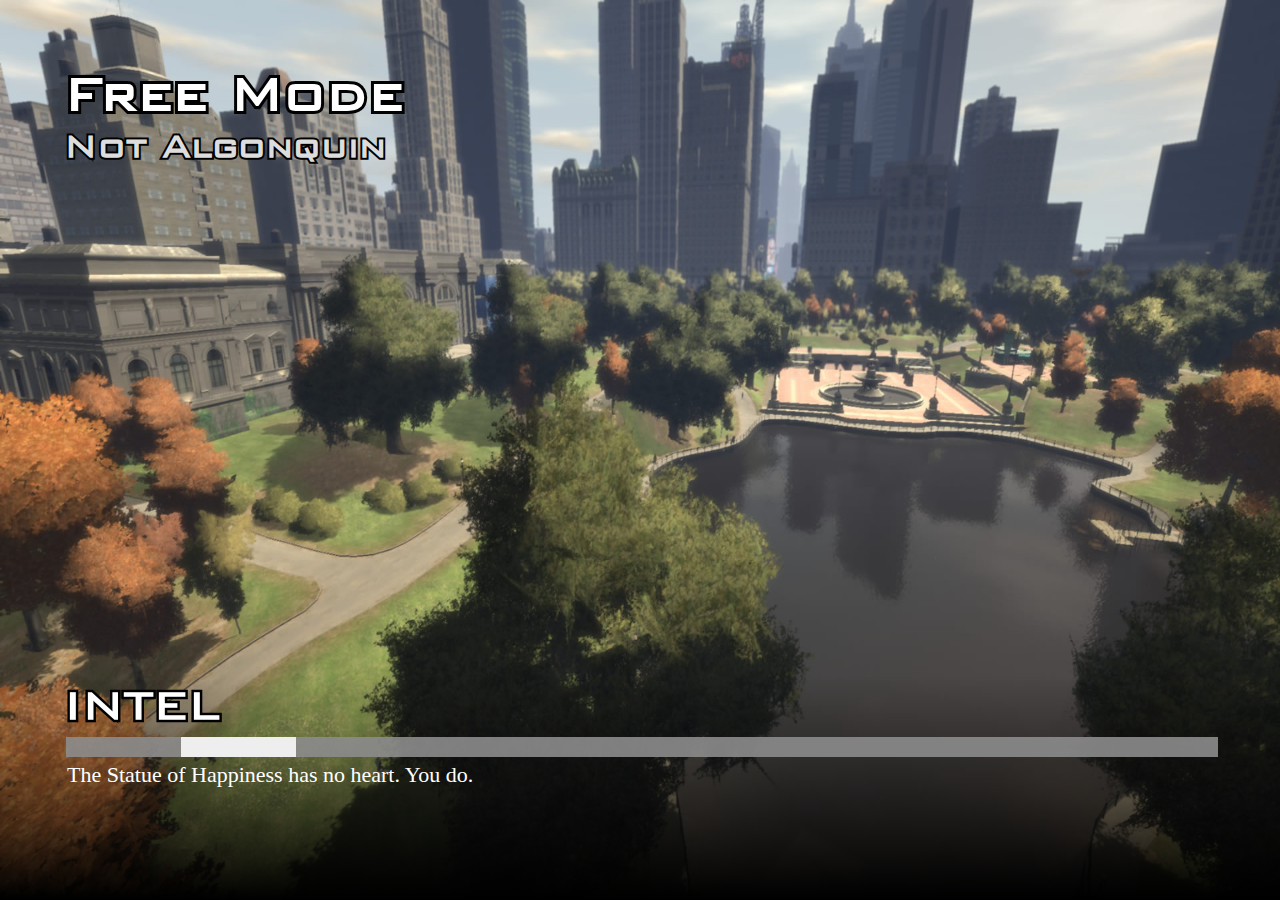
<file: server-data/resources/[cfx-basic]/[test]/example-loadscreen/index.html>
<html>
    <head>
        <link href="keks.css" rel="stylesheet" type="text/css" />
    </head>
    <body>
        <div class="backdrop">
            <div class="top">
                <h1 title="Free Mode">Free Mode</h1>
                <h2 title="Not Algonquin">Not Algonquin</h2>
            </div>

            <div class="letni">
                <h2 title="INTEL">Intel</h2>
                <h3></h3>
                <div class="loadbar"><div class="thingy"></div></div>
                <p>The Statue of Happiness has no heart. You do.</p>
            </div>
            <div class="bottom">
                <div id="gradient">
                </div>
            </div>
        </div>

<script type="text/javascript">
// this will actually restart the loading bar a lot, making multiple loading bars is an exercise to the reader... for now.
// for a set of possible events, see https://github.com/citizenfx/fivem/blob/master/code/components/loading-screens-five/src/LoadingScreens.cpp
var count = 0;
var thisCount = 0;

const emoji = {
    INIT_BEFORE_MAP_LOADED: [ '🍉' ],
    INIT_AFTER_MAP_LOADED: [ '🍋', '🍊' ],
    INIT_SESSION: [ '🍐', '🍅', '🍆' ],
};

const handlers = {
    startInitFunctionOrder(data)
    {
        count = data.count;

        document.querySelector('.letni h3').innerHTML += emoji[data.type][data.order - 1] || '';
    },

    initFunctionInvoking(data)
    {
        document.querySelector('.thingy').style.left = '0%';
        document.querySelector('.thingy').style.width = ((data.idx / count) * 100) + '%';
    },

    startDataFileEntries(data)
    {
        count = data.count;

        document.querySelector('.letni h3').innerHTML += "\u{1f358}";
    },

    performMapLoadFunction(data)
    {
        ++thisCount;

        document.querySelector('.thingy').style.left = '0%';
        document.querySelector('.thingy').style.width = ((thisCount / count) * 100) + '%';
    },

    onLogLine(data)
    {
        document.querySelector('.letni p').innerHTML = data.message + "..!";
    }
};

window.addEventListener('message', function(e)
{
    (handlers[e.data.eventName] || function() {})(e.data);
});
</script>
    </body>
</html>
</file>
<file: server-data/resources/[cfx-basic]/[test]/example-loadscreen/keks.css>
body
{
    margin: 0px;
    padding: 0px;
}

.backdrop
{
    position: relative;
    top: 0px;
    left: 0px;
    width: 100%;
    height: 100%;

    background-image: url(loadscreen.jpg);
    background-size: 100% 100%;
}

.bottom
{
    position: absolute;
    bottom: 0px;
    width: 100%;
    height: 100%;
}

#gradient
{
    position: absolute;
    bottom: 0px;
    width: 100%;

    height: 25%;

    background: linear-gradient(to bottom, rgba(0, 0, 0, 0) 0%, rgba(0, 0, 0, 1) 100%);
}

@font-face {
    font-family: 'BankGothic';
    src: url('bankgothic.ttf') format('truetype');
    font-weight: normal;
    font-style: normal;
}

h1, h2 {
  position: relative;
  background: transparent;
  z-index: 0;
}
/* add a single stroke */
h1:before, h2:before {
  content: attr(title);
  position: absolute;
  -webkit-text-stroke: 0.1em #000;
  left: 0;
  z-index: -1;
}


.letni
{
    position: absolute;
    left: 5%;
    right: 5%;
    bottom: 10%;

    z-index: 5;

    color: #fff;

    font-family: "Segoe UI";
}

.letni p
{
    font-size: 22px;

    margin-left: 3px;

    margin-top: 0px;
}

.letni h2, .letni h3
{
    font-family: BankGothic;

    text-transform: uppercase;

    font-size: 50px;

    margin: 0px;

    display: inline-block;
}

.top
{
    color: #fff;

    position: absolute;
    top: 7%;
    left: 5%;
    right: 5%;
}

.top h1
{
    font-family: BankGothic;
    font-size: 60px;

    margin: 0px;
}

.top h2
{
    font-family: BankGothic;
    font-size: 40px;

    margin: 0px;

    color: #ddd;
}

.loadbar
{
    width: 100%;
    background-color: rgba(140, 140, 140, .9);
    height: 20px;

    margin-left: 2px;
    margin-right: 3px;

    margin-top: 5px;
    margin-bottom: 5px;

    overflow: hidden;

    position: relative;

    display: block;
}

.thingy
{
    width: 10%;
    background-color: #eee;
    height: 20px;

    position: absolute;
    left: 10%;
}
</file>
